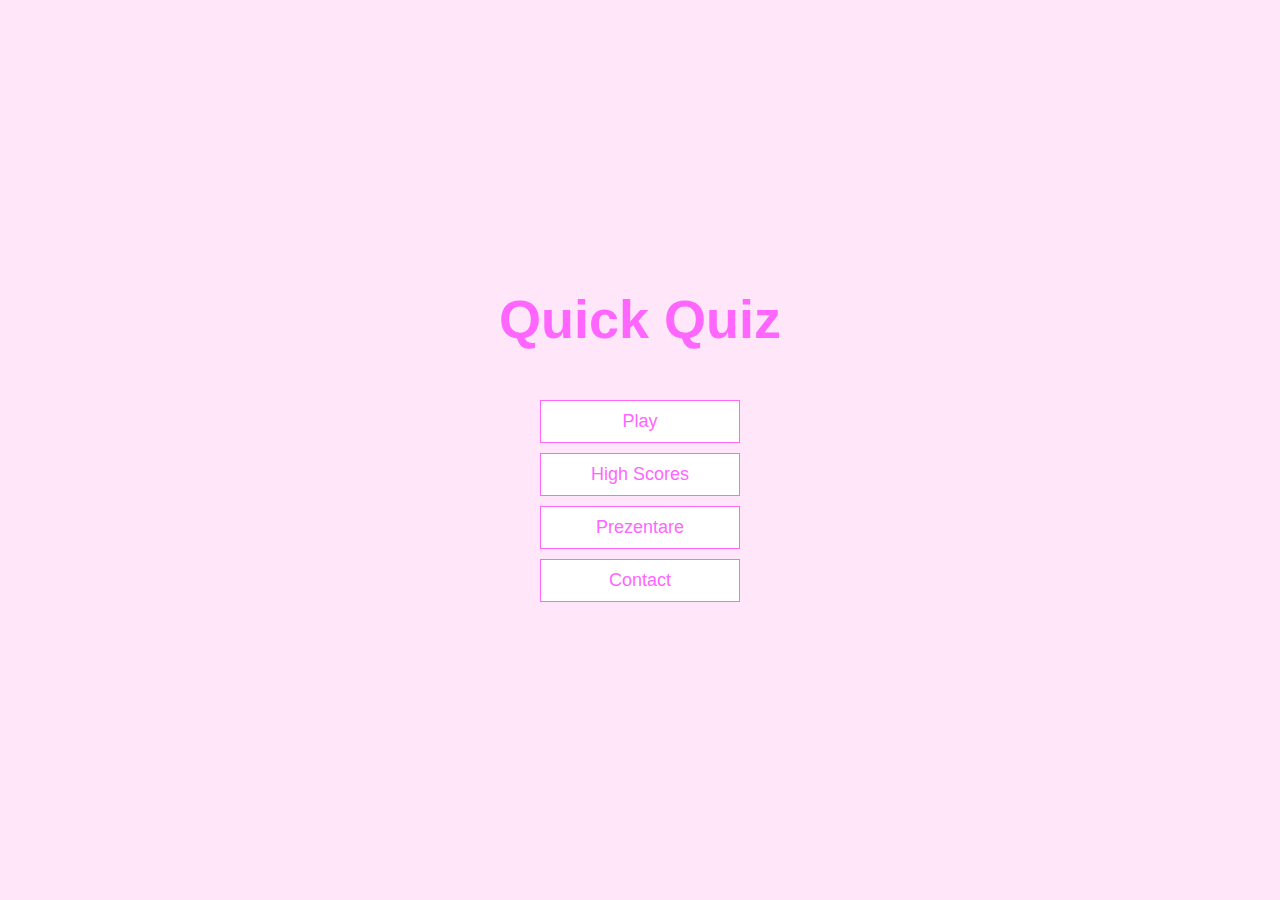
<file: index.html>
<!DOCTYPE html>
<html lang="en">
  <head>
    <meta charset="UTF-8" />
    <meta name="viewport" content="width=device-width, initial-scale=1.0" />
    <meta http-equiv="X-UA-Compatible" content="ie=edge" />
    <title>Quick Quiz</title>
    <link rel="shortcut icon" href="images/favicon.ico" type="image/x-icon">
    <link rel="stylesheet" href="app.css" />
  </head>
  <body>
    <div class="container">
      <div id="home" class="flex-center flex-column">
        <h1>Quick Quiz</h1>
        <a class="btn" href="game.html">Play</a>
        <a class="btn" href="highscores.html">High Scores</a>
        <a class="btn" href="home.html">Prezentare</a>
        <a class="btn" href="contact.html">Contact</a>


      </div>
    </div>
  </body>
</html>
</file>
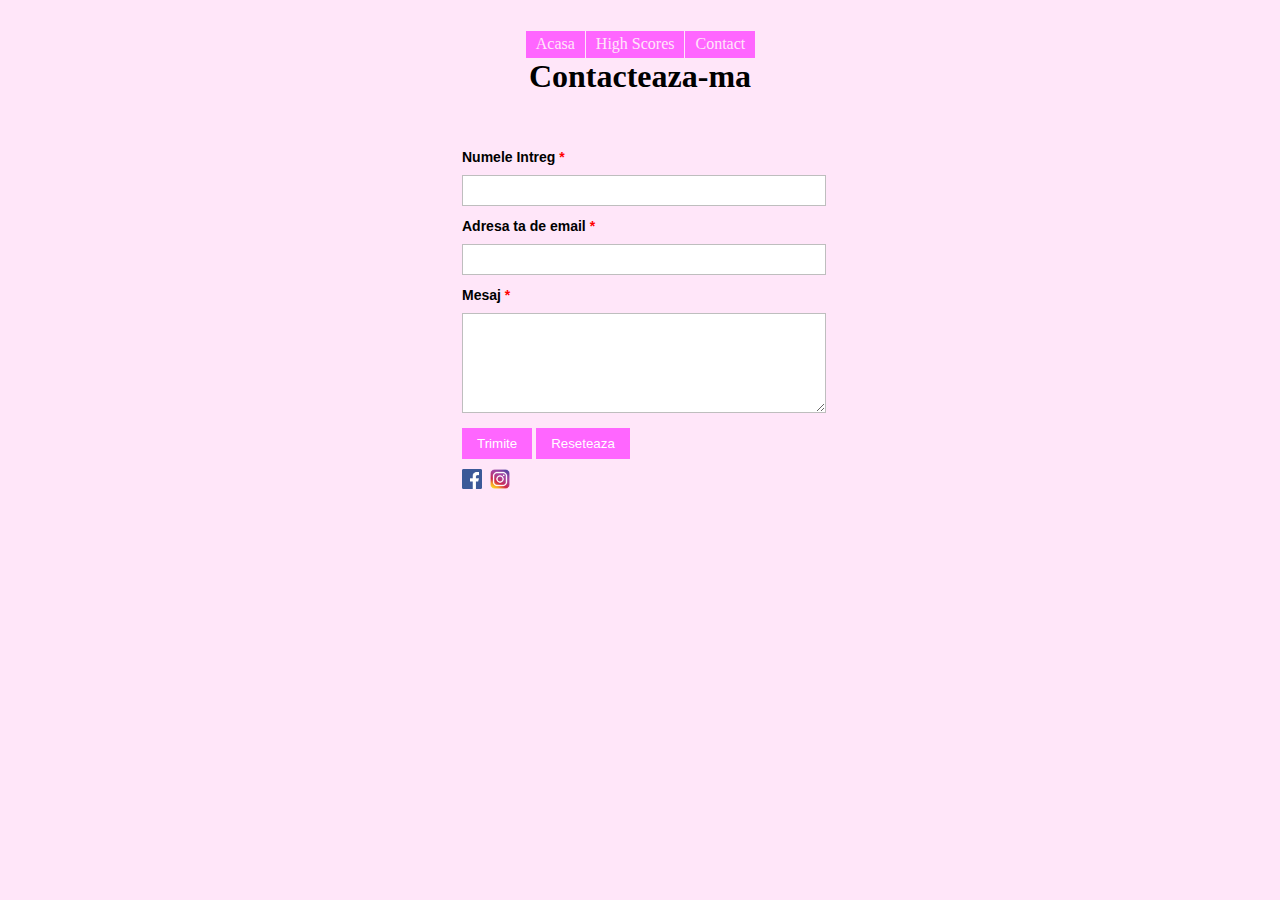
<file: contact.html>
<!DOCTYPE html>
<html lang="ro">
<head>
    <meta charset="UTF-8">
    <meta http-equiv="X-UA-Compatible" content="IE=edge">
    <meta name="viewport" content="width=device-width, initial-scale=1.0">
    <link rel="stylesheet" href="contact.css">
    <script src="contact.js"></script>
    <title>Contacteaza-ma</title>
</head>
<body>
    <div id="navigation">
		<ul id="menu">
			<li><a href="index.html">Acasa</a></li>
            <li><a href="highscores.html">High Scores</a></li>
			<li><a href="contact.html">Contact</a></li>
		</ul>
		</div>
    <h1>Contacteaza-ma</h1>
    <form name="myForm" action="submit.php" onsubmit="return validateForm()" method="post">
        <table class="form-style">
            <tr>
                <td>
                    <label>
                        Numele Intreg <span class="required">*</span>
                    </label>
                </td>
                <td>
                    <input type="text" name="name" class="long"/>
                    <span class="error" id="errorname"></span>
                </td>
            </tr>
            <tr>
                <td>
                    <label>
                        Adresa ta de email <span class="required">*</span>
                    </label>
                </td>
                <td>
                    <input type="email" name="email" class="long"/>
                    <span class="error" id="erroremail"></span>
                </td>
            </tr>
            <tr>
                <td>
                    <label>
                        Mesaj <span class="required">*</span>
                    </label>
                </td>
                <td>
                    <textarea name="message" class="long field-textarea"></textarea>
                    <span class="error" id="errormsg"></span>
                </td>
            </tr>
            <tr>
                <td></td>
                <td>
                    <input type="submit" value="Trimite">      
                    <input type="reset" value="Reseteaza"> 
                </td>
                <td>
                    <div class="social">
                        <a href="https://www.facebook.com/friends.tv/" >
                            <img src="images/facebook.png" alt="Facebook" width="20px" height="20px">
                        </a>
                        <a href="https://www.instagram.com/friends/">
                            <img src="images/instagram.png" alt="Instagram" width="20px" height="20px">
                        </a>
                   </div>
                </td>
            </tr>
        </table>
    </form>
    
</body>
</html>
</file>
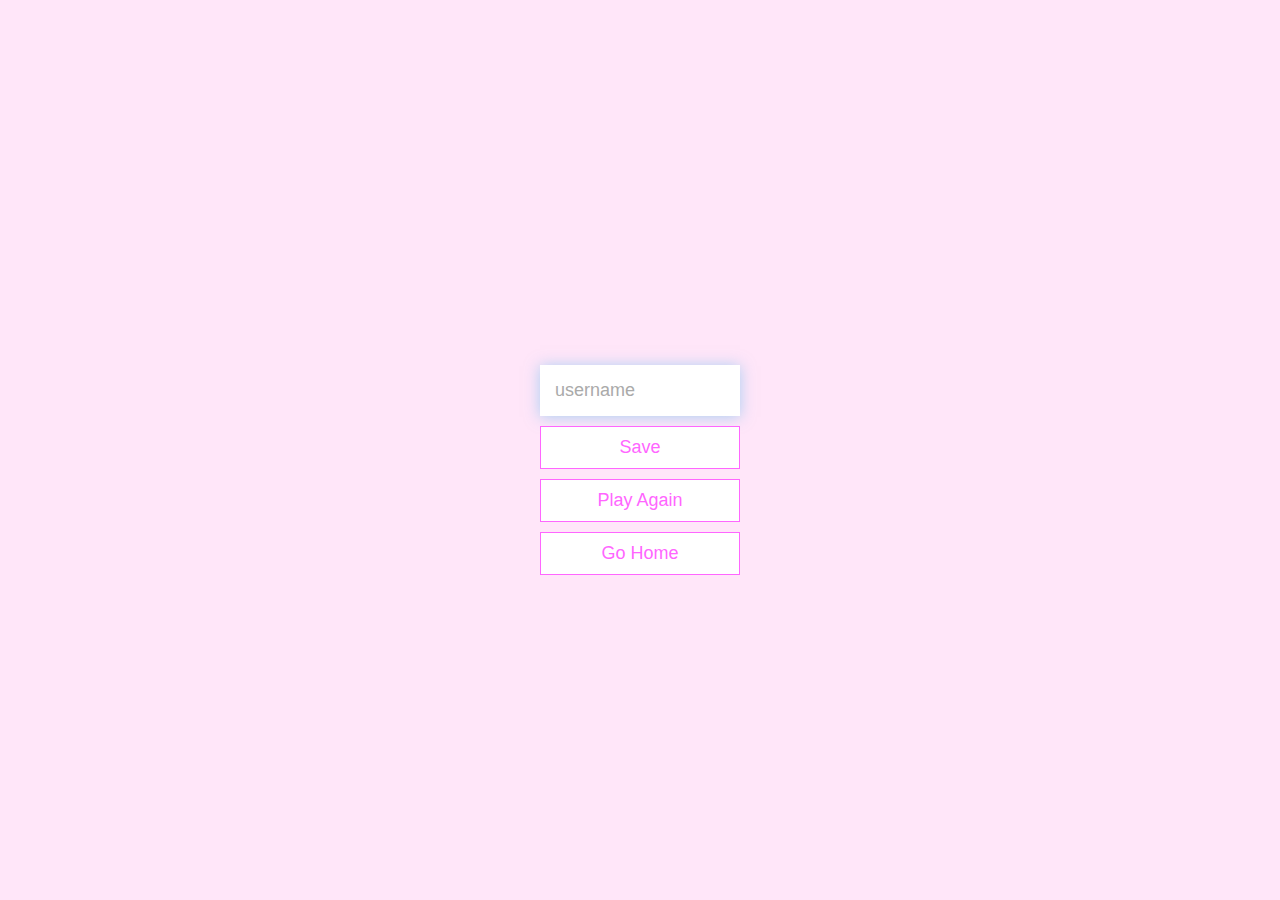
<file: end.html>
<!DOCTYPE html>
<html lang="en">
  <head>
    <meta charset="UTF-8" />
    <meta name="viewport" content="width=device-width, initial-scale=1.0" />
    <meta http-equiv="X-UA-Compatible" content="ie=edge" />
    <title>Congrats!</title>
    <link rel="stylesheet" href="app.css" />
    <link rel="shortcut icon" href="images/favicon.ico" type="image/x-icon">
  </head>
  <body>
    <div class="container">
      <div id="end" class="flex-center flex-column">
        <h1 id="finalScore"></h1>
        <form>
          <input
            type="text"
            name="username"
            id="username"
            placeholder="username"
          />
          <button
            type="submit"
            class="btn"
            id="saveScoreBtn"
            onclick="saveHighScore(event)"
            disabled
          >
            Save
          </button>
        </form>
        <a class="btn" href="game.html">Play Again</a>
        <a class="btn" href="index.html">Go Home</a>
      </div>
    </div>
    <script src="end.js"></script>
  </body>
</html>
</file>
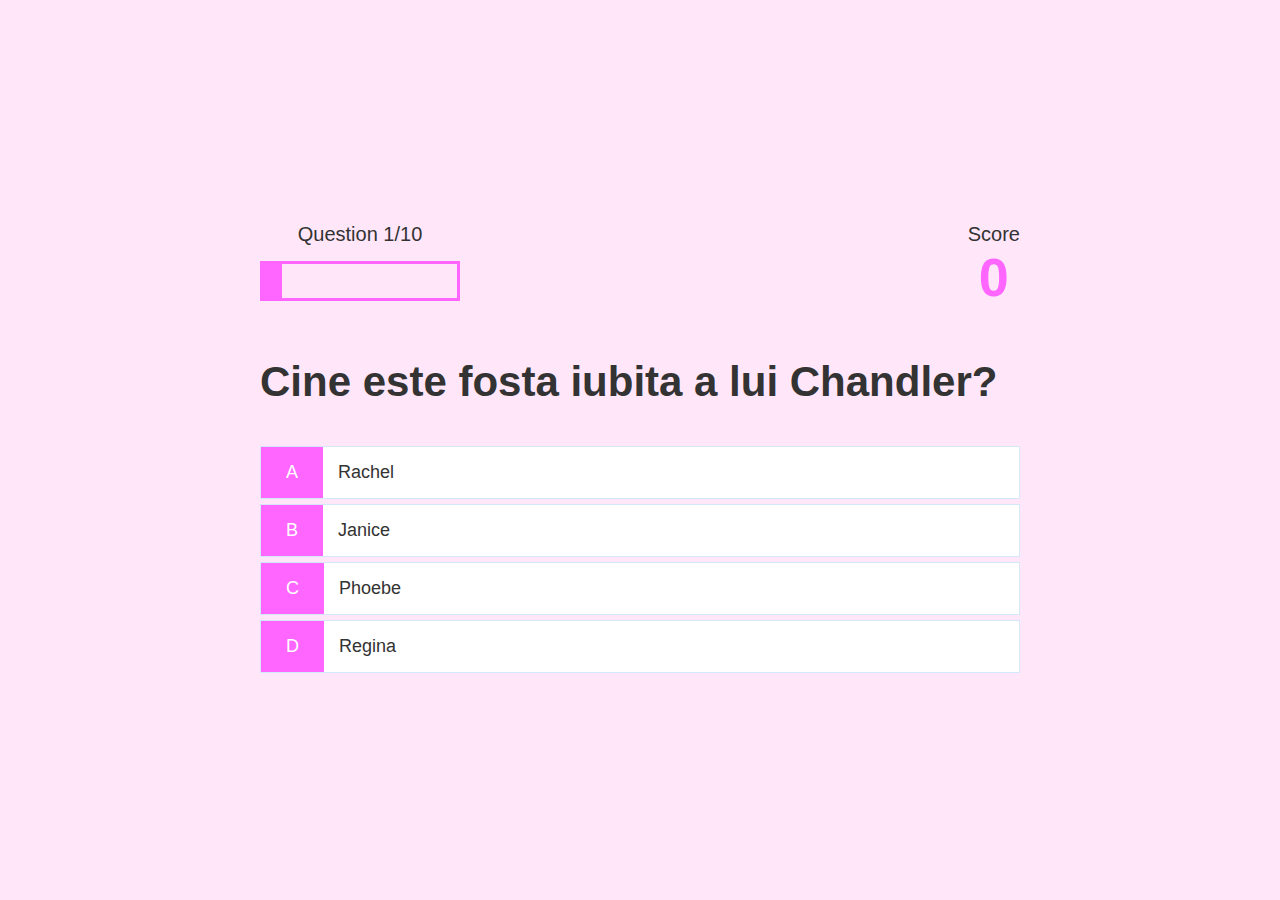
<file: game.html>
<!DOCTYPE html>
<html lang="en">
  <head>
    <meta charset="UTF-8" />
    <meta name="viewport" content="width=device-width, initial-scale=1.0" />
    <meta http-equiv="X-UA-Compatible" content="ie=edge" />
    <title>Quick Quiz - Play</title>
    <link rel="shortcut icon" href="images/favicon.ico" type="image/x-icon">
    <link rel="stylesheet" href="app.css" />
    <link rel="stylesheet" href="game.css" />
  </head>
  <body>
    <div class="container">
      <div id="game" class="justify-center flex-column">
        <div id="hud">
          <div id="hud-item">
            <p id="progressText" class="hud-prefix">
              Question
            </p>
            <div id="progressBar">
              <div id="progressBarFull"></div>
            </div>
          </div>
          <div id="hud-item">
            <p class="hud-prefix">
              Score
            </p>
            <h1 class="hud-main-text" id="score">
              0
            </h1>
          </div>
        </div>
        <h2 id="question">What is the answer to this questions?</h2>
        <div class="choice-container">
          <p class="choice-prefix">A</p>
          <p class="choice-text" data-number="1">Choice 1</p>
        </div>
        <div class="choice-container">
          <p class="choice-prefix">B</p>
          <p class="choice-text" data-number="2">Choice 2</p>
        </div>
        <div class="choice-container">
          <p class="choice-prefix">C</p>
          <p class="choice-text" data-number="3">Choice 3</p>
        </div>
        <div class="choice-container">
          <p class="choice-prefix">D</p>
          <p class="choice-text" data-number="4">Choice 4</p>
        </div>
      </div>
    </div>
    <script src="game.js"></script>
  </body>
</html>
</file>
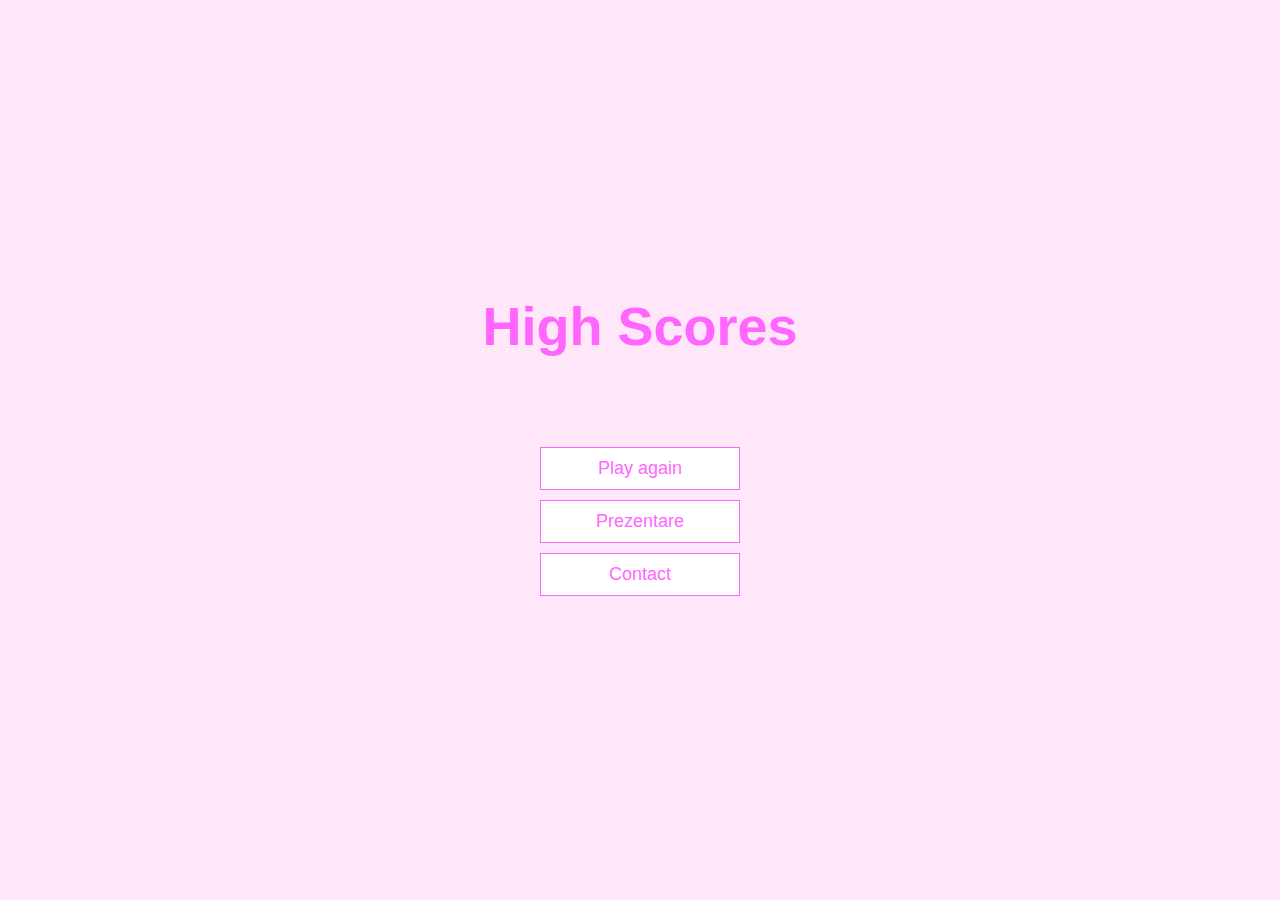
<file: highscores.html>
<!DOCTYPE html>
<html lang="en">
  <head>
    <meta charset="UTF-8" />
    <meta name="viewport" content="width=device-width, initial-scale=1.0" />
    <meta http-equiv="X-UA-Compatible" content="ie=edge" />
    <title>High Scores</title>
    <link rel="shortcut icon" href="images/favicon.ico" type="image/x-icon">
    <link rel="stylesheet" href="app.css" />
    <link rel="stylesheet" href="highscores.css" />
  </head>
  <body>
    <div class="container">
      <div id="highScores" class="flex-center flex-column">
        <h1 id="finalScore">High Scores</h1>
        <ul id="highScoresList"></ul>
        <a class="btn" href="game.html">Play again</a>
        <a class="btn" href="home.html">Prezentare</a>
        <a class="btn" href="contact.html">Contact</a>
      </div>
    </div>
    <script src="highscores.js"></script>
  </body>
</html>
</file>
<file: app.css>
:root {
  background-color: #ffe6f9;
  font-size: 62.5%;
}

* {
  box-sizing: border-box;
  font-family: Arial, Helvetica, sans-serif;
  margin: 0;
  padding: 0;
  color: #333;
}

h1,
h2,
h3,
h4 {
  margin-bottom: 1rem;
}

h1 {
  font-size: 5.4rem;
  color: #ff66ff;
  margin-bottom: 5rem;
}

h1 > span {
  font-size: 2.4rem;
  font-weight: 500;
}

h2 {
  font-size: 4.2rem;
  margin-bottom: 4rem;
  font-weight: 700;
}

h3 {
  font-size: 2.8rem;
  font-weight: 500;
}

/* UTILITIES */

.container {
  width: 100vw;
  height: 100vh;
  display: flex;
  justify-content: center;
  align-items: center;
  max-width: 80rem;
  margin: 0 auto;
  padding: 2rem;
}

.container > * {
  width: 100%;
}

.flex-column {
  display: flex;
  flex-direction: column;
}

.flex-center {
  justify-content: center;
  align-items: center;
}

.justify-center {
  justify-content: center;
}

.text-center {
  text-align: center;
}

.hidden {
  display: none;
}

/* BUTTONS */
.btn {
  font-size: 1.8rem;
  padding: 1rem 0;
  width: 20rem;
  text-align: center;
  border: 0.1rem solid #ff66ff;
  margin-bottom: 1rem;
  text-decoration: none;
  color: #ff66ff;
  background-color: white;
}

.btn:hover {
  cursor: pointer;
  box-shadow: 0 0.4rem 1.4rem 0 rgba(86, 185, 235, 0.5);
  transform: translateY(-0.1rem);
  transition: transform 150ms;
}

.btn[disabled]:hover {
  cursor: not-allowed;
  box-shadow: none;
  transform: none;
}

/* FORMS */
form {
  width: 100%;
  display: flex;
  flex-direction: column;
  align-items: center;
}

input {
  margin-bottom: 1rem;
  width: 20rem;
  padding: 1.5rem;
  font-size: 1.8rem;
  border: none;
  box-shadow: 0 0.1rem 1.4rem 0 rgba(86, 185, 235, 0.5);
}

input::placeholder {
  color: #aaa;
}
</file>
<file: contact.css>
:root {
    background-color: #ffe6f9;
}
#navigation{
    float: left;
    width: 100%;
    background: #ffe6f9;
    position: relative;
  }
  #navigation ul{
    clear: left;
    float: right;
    list-style: none;
    margin: 10px 0 0 0;
    padding: 0;
    position: relative;
    right: 50%;
    text-align: center;
  }
  #navigation ul li{
    display: block;
    float: left;
    list-style: none;
    margin: 0;
    padding: 0;
    position: relative;
    left: 50%;
  }
  #navigation ul li a{
    display: block;
    margin: 0 0 0 1px;
    padding: 3px 10px;
    background: #ff66ff;
    color: #ffe6f9;
    text-decoration: none;
    line-height: 1.3em;
  }
  #navigation ul li a:hover{
    background: #ff66ff;
    color:#ffe6f9 ;
  }
  #navigation ul li a.active,
  #navigation ul li a.active:hover{
    color: #ff66ff;
    background: #000;
    font-weight: bold;
  }
  h1{
    text-align: center;
  }
  
  .form-style {
    margin:10px auto;
    width: 400px;
    padding: 20px 12px 10px 20px;
    font: 14px "Lucida Sans Unicode", "Lucida Grande", sans-serif;
  }
  
  .form-style td {
    padding: 0;
    display: block;
    list-style: none;
    margin: 10px 0 0 0;
  }
  
  .form-style label{
    margin:0 0 3px 0;
    padding:0px;
    display:block;
    font-weight: bold;
  }
  
  .form-style .required{
    color:red;
  }
  .form-style input[type=submit], .form-style input[type=reset]{
    background: #ff66ff;
    padding: 8px 15px 8px 15px;
    border: none;
    color: #fff;
  }
  .form-style input[type=submit]:hover, .form-style input[type=reset]:hover{
    background: #ff66ff;
    box-shadow:none;
    -moz-box-shadow:none;
    -webkit-box-shadow:none;
  }
  .form-style .field-textarea{
    height: 100px;
  }
  .form-style input[type=text], 
  .form-style input[type=email],
  textarea{
    box-sizing: border-box;
    -webkit-box-sizing: border-box;
    -moz-box-sizing: border-box;
    border:1px solid #BEBEBE;
    padding: 7px;
    margin:0px;
    -webkit-transition: all 0.30s ease-in-out;
    -moz-transition: all 0.30s ease-in-out;
    -ms-transition: all 0.30s ease-in-out;
    -o-transition: all 0.30s ease-in-out;
    outline: none;  
  }
  .form-style .long{
    width: 100%;
  }
  .form-style input[type=text]:focus, 
  .form-style input[type=email]:focus,
  .form-style textarea:focus{
    -moz-box-shadow: 0 0 8px #ff66ff;
    -webkit-box-shadow: 0 0 8px #ff66ff;
    box-shadow: 0 0 8px #ff66ff;
    border: 1px solid #ff66ff;
  }
  .error{
    color: #D8000C;
    background-color: #FFBABA;
  }
  .social{
    display: flex;
    flex-direction: row;
    column-gap: 8px;
    bottom: 8px;
    left: 46px;
    width: 5%;
    height: auto;
    
  }
</file>
<file: game.css>
.choice-container {
  display: flex;
  margin-bottom: 0.5rem;
  width: 100%;
  font-size: 1.8rem;
  border: 0.1rem solid rgb(86, 165, 235, 0.25);
  background-color: white;
}

.choice-container:hover {
  cursor: pointer;
  box-shadow: 0 0.4rem 1.4rem 0 rgba(86, 185, 235, 0.5);
  transform: translateY(-0.1rem);
  transition: transform 150ms;
}

.choice-prefix {
  padding: 1.5rem 2.5rem;
  background-color: #ff66ff;
  color: white;
}

.choice-text {
  padding: 1.5rem;
  width: 100%;
}

.correct {
  background-color: #28a745;
}

.incorrect {
  background-color: #dc3545;
}

/* HUD */

#hud {
  display: flex;
  justify-content: space-between;
}

.hud-prefix {
  text-align: center;
  font-size: 2rem;
}

.hud-main-text {
  text-align: center;
}

#progressBar {
  width: 20rem;
  height: 4rem;
  border: 0.3rem solid #ff66ff;
  margin-top: 1.5rem;
}

#progressBarFull {
  height: 3.4rem;
  background-color: #ff66ff;
  width: 0%;
}
</file>
<file: highscores.css>
#highScoresList {
  list-style: none;
  padding-left: 0;
  margin-bottom: 4rem;
}

.high-score {
  font-size: 2.8rem;
  margin-bottom: 0.5rem;
}

.high-score:hover {
  transform: scale(1.025);
}
</file>
